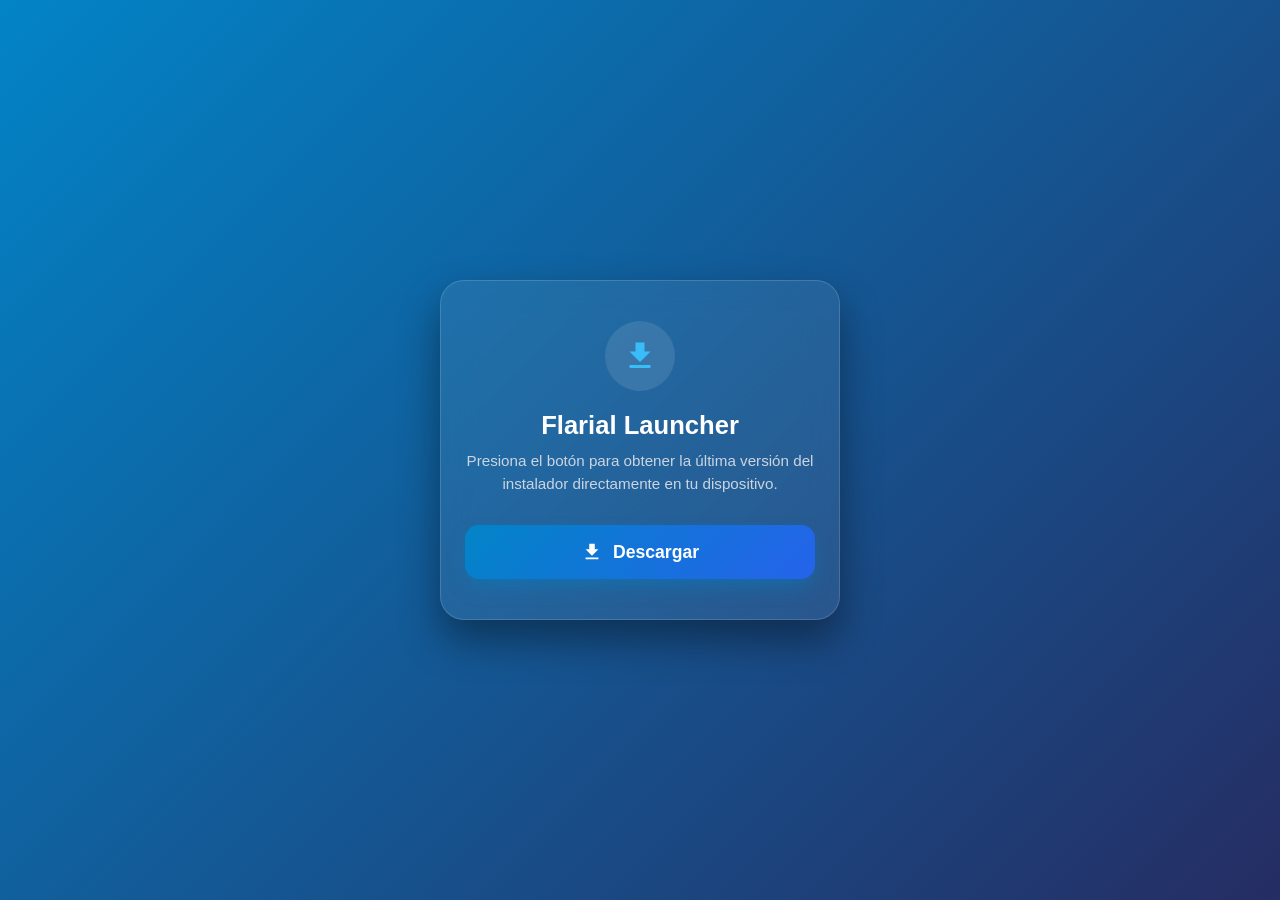
<file: indexndkdke.html>
<!DOCTYPE html>
<html lang="es">
<head>
  <meta charset="UTF-8">
  <meta name="viewport" content="width=device-width, initial-scale=1.0">
  <title>Descargar Flarial Launcher</title>
  <style>
    /* Reset básico */
    * {
      margin: 0;
      padding: 0;
      box-sizing: border-box;
      font-family: 'Segoe UI', Tahoma, Geneva, Verdana, sans-serif;
    }

    /* Fondo animado moderno */
    body {
      min-height: 100vh;
      display: flex;
      justify-content: center;
      align-items: center;
      background: linear-gradient(-45deg, #0f172a, #1e1b4b, #311042, #0284c7);
      background-size: 400% 400%;
      animation: gradientBG 12s ease infinite;
      color: #ffffff;
      padding: 20px;
    }

    @keyframes gradientBG {
      0% { background-position: 0% 50%; }
      50% { background-position: 100% 50%; }
      100% { background-position: 0% 50%; }
    }

    /* Contenedor principal con efecto cristal */
    .card {
      background: rgba(255, 255, 255, 0.07);
      backdrop-filter: blur(16px);
      -webkit-backdrop-filter: blur(16px);
      border: 1px solid rgba(255, 255, 255, 0.15);
      border-radius: 24px;
      padding: 40px 24px;
      text-align: center;
      max-width: 400px;
      width: 100%;
      box-shadow: 0 20px 40px rgba(0, 0, 0, 0.4);
    }

    .icon {
      width: 70px;
      height: 70px;
      margin: 0 auto 20px;
      background: rgba(255, 255, 255, 0.1);
      border-radius: 50%;
      display: flex;
      align-items: center;
      justify-content: center;
    }

    .icon svg {
      width: 36px;
      height: 36px;
      fill: #38bdf8;
    }

    h1 {
      font-size: 1.6rem;
      font-weight: 700;
      margin-bottom: 10px;
    }

    p {
      color: #cbd5e1;
      font-size: 0.95rem;
      margin-bottom: 30px;
      line-height: 1.5;
    }

    /* Botón de descarga con efecto hover */
    .btn-download {
      display: inline-flex;
      align-items: center;
      justify-content: center;
      gap: 10px;
      width: 100%;
      padding: 16px 24px;
      font-size: 1.1rem;
      font-weight: 600;
      color: #ffffff;
      background: linear-gradient(135deg, #0284c7, #2563eb);
      border: none;
      border-radius: 14px;
      text-decoration: none;
      box-shadow: 0 10px 20px -5px rgba(2, 132, 199, 0.5);
      transition: all 0.3s ease;
    }

    .btn-download:hover {
      transform: translateY(-2px);
      box-shadow: 0 15px 25px -5px rgba(2, 132, 199, 0.7);
      background: linear-gradient(135deg, #0369a1, #1d4ed8);
    }

    .btn-download:active {
      transform: translateY(0);
    }

    .btn-download svg {
      width: 22px;
      height: 22px;
      fill: currentColor;
    }
  </style>
</head>
<body>

  <div class="card">
    <div class="icon">
      <svg viewBox="0 0 24 24">
        <path d="M19 9h-4V3H9v6H5l7 7 7-7zM5 18v2h14v-2H5z"/>
      </svg>
    </div>
    
    <h1>Flarial Launcher</h1>
    <p>Presiona el botón para obtener la última versión del instalador directamente en tu dispositivo.</p>
    
    <a href="https://github.com/alejdjdjwk/AleWeb/raw/refs/heads/main/Flarial.Launcher.Installer.exe" class="btn-download" download>
      <svg viewBox="0 0 24 24">
        <path d="M19 9h-4V3H9v6H5l7 7 7-7zM5 18v2h14v-2H5z"/>
      </svg>
      Descargar
    </a>
  </div>

</body>
</html>
</file>
